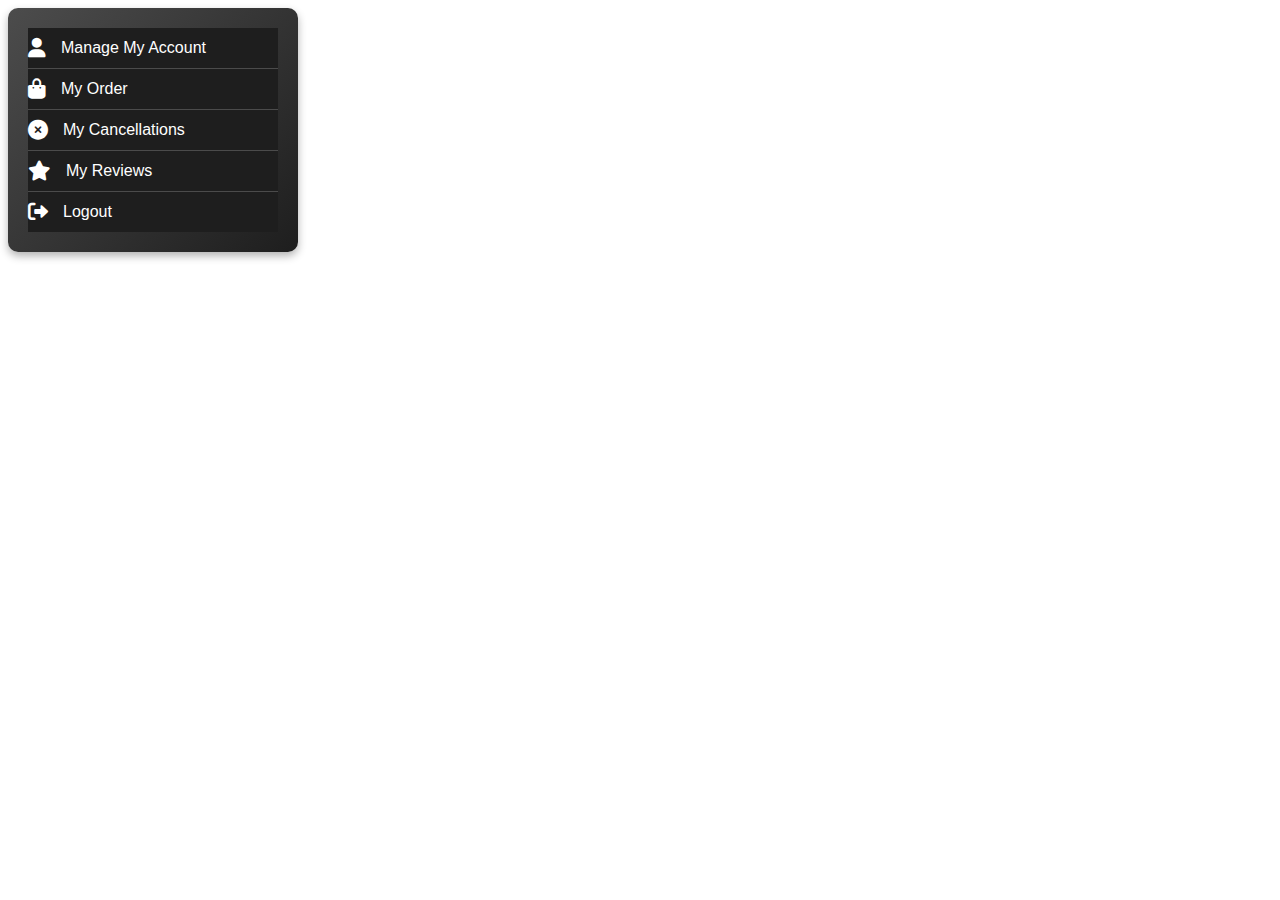
<file: Account Settings/dropdown.html>
<!DOCTYPE html>
<html lang="en">
  <head>
    <meta charset="UTF-8" />
    <meta name="viewport" content="width=device-width, initial-scale=1.0" />
    <title>Sidebar Menu</title>
    <style>
      .menu-item {
        margin: 0;
        font-family: Arial, sans-serif;
        background: #1e1e1e;
      }
      .sidebar {
        width: 250px;
        padding: 20px;
        background: linear-gradient(135deg, #4c4c4c, #1e1e1e);
        color: #ffffff;
        border-radius: 10px;
        box-shadow: 0 4px 8px rgba(0, 0, 0, 0.3);
      }

      .menu-item {
        display: flex;
        align-items: center;
        padding: 10px 0;
        cursor: pointer;
        border-bottom: 1px solid rgba(255, 255, 255, 0.2);
      }

      .menu-item:last-child {
        border-bottom: none;
      }

      .menu-item:hover {
        color: #ff9bff;
      }

      .menu-item i {
        font-size: 20px;
        margin-right: 15px;
      }

      .menu-text {
        font-size: 16px;
      }
    </style>
    <link
      rel="stylesheet"
      href="https://cdnjs.cloudflare.com/ajax/libs/font-awesome/6.0.0-beta3/css/all.min.css"
    />
  </head>
  <body>
    <div class="sidebar">
      <div class="menu-item">
        <i class="fas fa-user"></i>
        <span class="menu-text">Manage My Account</span>
      </div>
      <div class="menu-item">
        <i class="fas fa-shopping-bag"></i>
        <span class="menu-text">My Order</span>
      </div>
      <div class="menu-item">
        <i class="fas fa-times-circle"></i>
        <span class="menu-text">My Cancellations</span>
      </div>
      <div class="menu-item">
        <i class="fas fa-star"></i>
        <span class="menu-text">My Reviews</span>
      </div>
      <div class="menu-item">
        <i class="fas fa-sign-out-alt"></i>
        <span class="menu-text">Logout</span>
      </div>
    </div>
  </body>
</html>
</file>
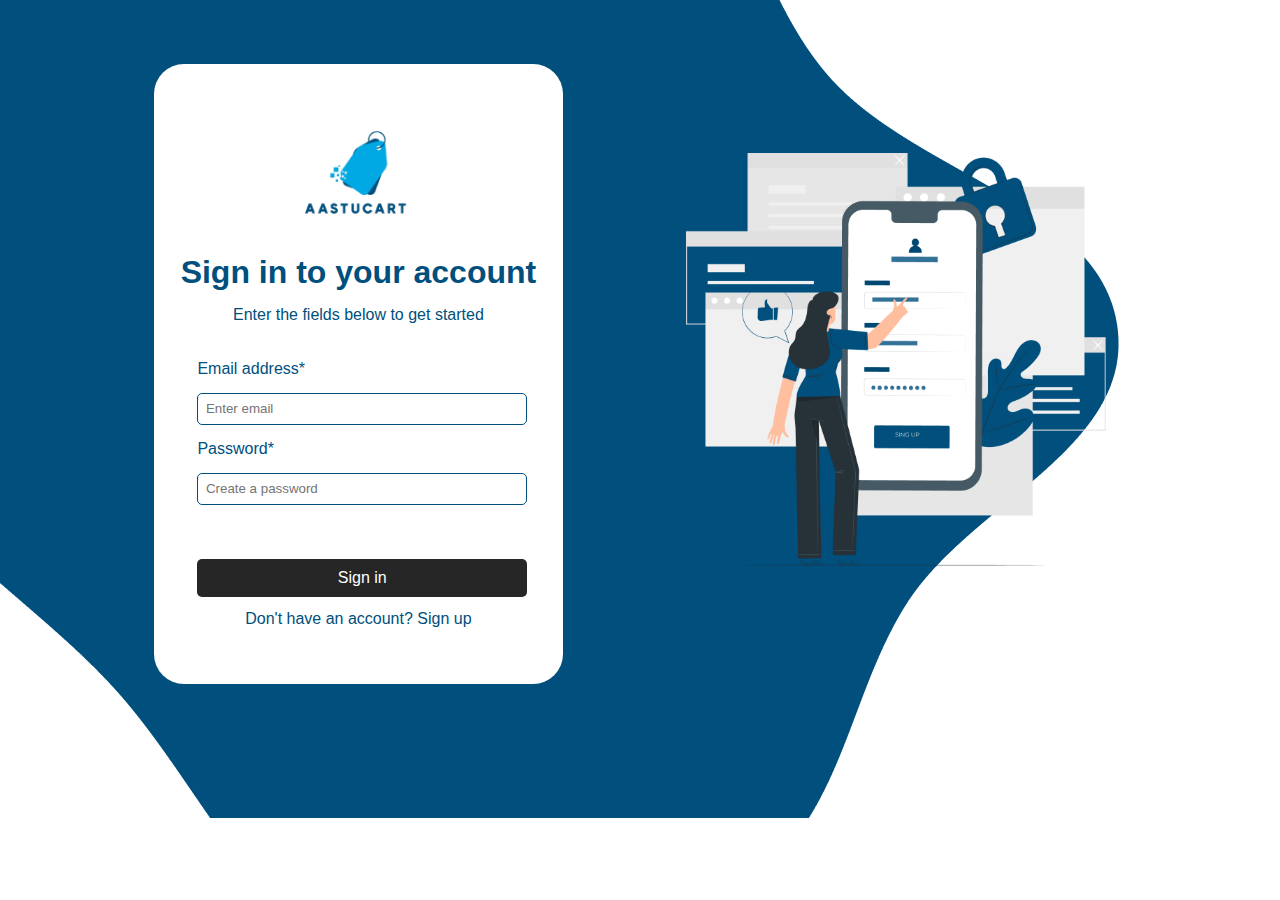
<file: Log in Page/login.html>
<!DOCTYPE html>
<html lang="en">
<head>
  <meta charset="UTF-8">
  <meta name="viewport" content="width=device-width, initial-scale=1.0">
  <title>Login Page</title>
  <link rel="stylesheet" href="login.css">
</head>
<body> 
    <div class="content-container">
        <div class="form-container">
            <img src="../Assets/login_icon.png" alt="login icon" height="150px" width="auto"/>
                <h1>Sign in to your account</h1>
                <p>Enter the fields below to get started</p>
            <form>
                <label for="email">Email address*</label>
                <input type="email" id="email" placeholder="Enter email" required>
                <label for="password">Password*</label>
                <input type="password" id="password" placeholder="Create a password" required>
                <button type="submit">Sign in</button>
            </form>
            <p>Don't have an account? <a href="../Sign up page/signup.html">Sign up</a></p>
        </div>
        <div class="login-vector">
            <img src="../Assets/login_vector2.png" height="70%">
        </div>
    </div>
</body>
</html>
</file>
<file: Log in Page/login.css>
* {
    margin: 0;
    padding: 0;
    box-sizing: border-box;
  }
  
  body {
    font-family: Arial, sans-serif;
    /* min-height: 100vh; */
    /* background-color: #f4f4f4; */
    background-color: white;
    background-image: url(../Assets/login_vector1.png);
    background-repeat: no-repeat;
    background-position: left;
  }

  .content-container {
    display: grid;
    grid-template-columns: 1fr 1fr;
    margin: 5% 10% 0% 10%;
    min-width: max-content;
    min-height: max-content;
  }
  .login-vector
  {
    display: flex;
    align-items: center;
    grid-column: 2;
    justify-self: center;
  }
   
  .form-container {
    background-color: white;
    display: flex;
    flex-direction: column;
    width: 80%;
    height: 105%;
    /* flex: 1; */
    justify-content: center;
    align-items: center;
    justify-self:flex-end;
    border-radius: 30px;
    margin-right: 15%
    /* overflow: hidden; */
  }
  
  /* .upper-secion {
    justify-content: center;
    align-items: center;
    text-align: center;
  } */
  p {
    margin-bottom: 15px;
    color: #004f7d;
  }
  
  h1 {
    color: #004f7d;
    margin-bottom: 15px;
    
  }
  
  .form-container > form {
    display: flex;
    flex-direction: column;
    gap: 15px;
    color: #004f7d;
    position: relative;
    right: 4rem;
    margin-top: 5%;
  }
  
  input {
    padding: 7.5px;
    width: 170%;
    border: 1px solid #004f7d;
    border-radius: 5px;
  }

  input:focus {
    border:1px solid #004f7d;
  }
  
  button {
    padding: 10px;
    border: none;
    border-radius: 5px;
    /* background-color: #004f7d; */
    background-color: #262626;
    color: white;
    font-size: 16px;
    cursor: pointer;
    margin-bottom: 7%;
    margin-top: 20%;
    width: 170%;
  }
  
  button:hover {
    background-color: #004f7d;
  }
  
  a {
    color: #004f7d;
    text-decoration: none;
  }
  
  a:hover {
    text-decoration: underline;
  }
  
  /* media query */
  /* breakpoint 1100*/
  @media screen and (max-width: 1100px)
  {
    .login-vector
    {
      display: none;
    }
    .content-container {
      display: grid;
      grid-template-columns: 1fr;
      margin: 5% 10% 0% 10%;
      min-width: max-content;
      min-height: max-content;
    }
  }
  @media screen and (max-width: 665px)
  {
    .login-vector
    {
      display: none;
    }
    .content-container {
      display: grid;
      grid-template-columns: 1fr;
      margin: 25% 10% 0% 0%;
      min-width: max-content;
      min-height: max-content;
    }
    .form-container {
      font-size: 10px;
      margin-right: 4%;
    }
  }
  @media screen and (max-width: 500px)
  {
    .login-vector
    {
      display: none;
    }
    .content-container {
      display: grid;
      grid-template-columns: 1fr;
      margin: 25% 10% 0% 0%;
      min-width: max-content;
      min-height: max-content;
    }
    .form-container {
      font-size: 10px;
      box-shadow: 0 8px 10px rgba(25, 12, 12, 0.5);
      margin-right: 4%;
    }
    input {
      width: 100%
    }
    form {
      left: 0.5rem;
    }
    button {
      width: 100%
    }
    body {
      font-family: Arial, sans-serif;
      /* min-height: 100vh; */
      /* background-color: #f4f4f4; */
      background-color: white;
      background-image: none;
    }
  }
</file>
